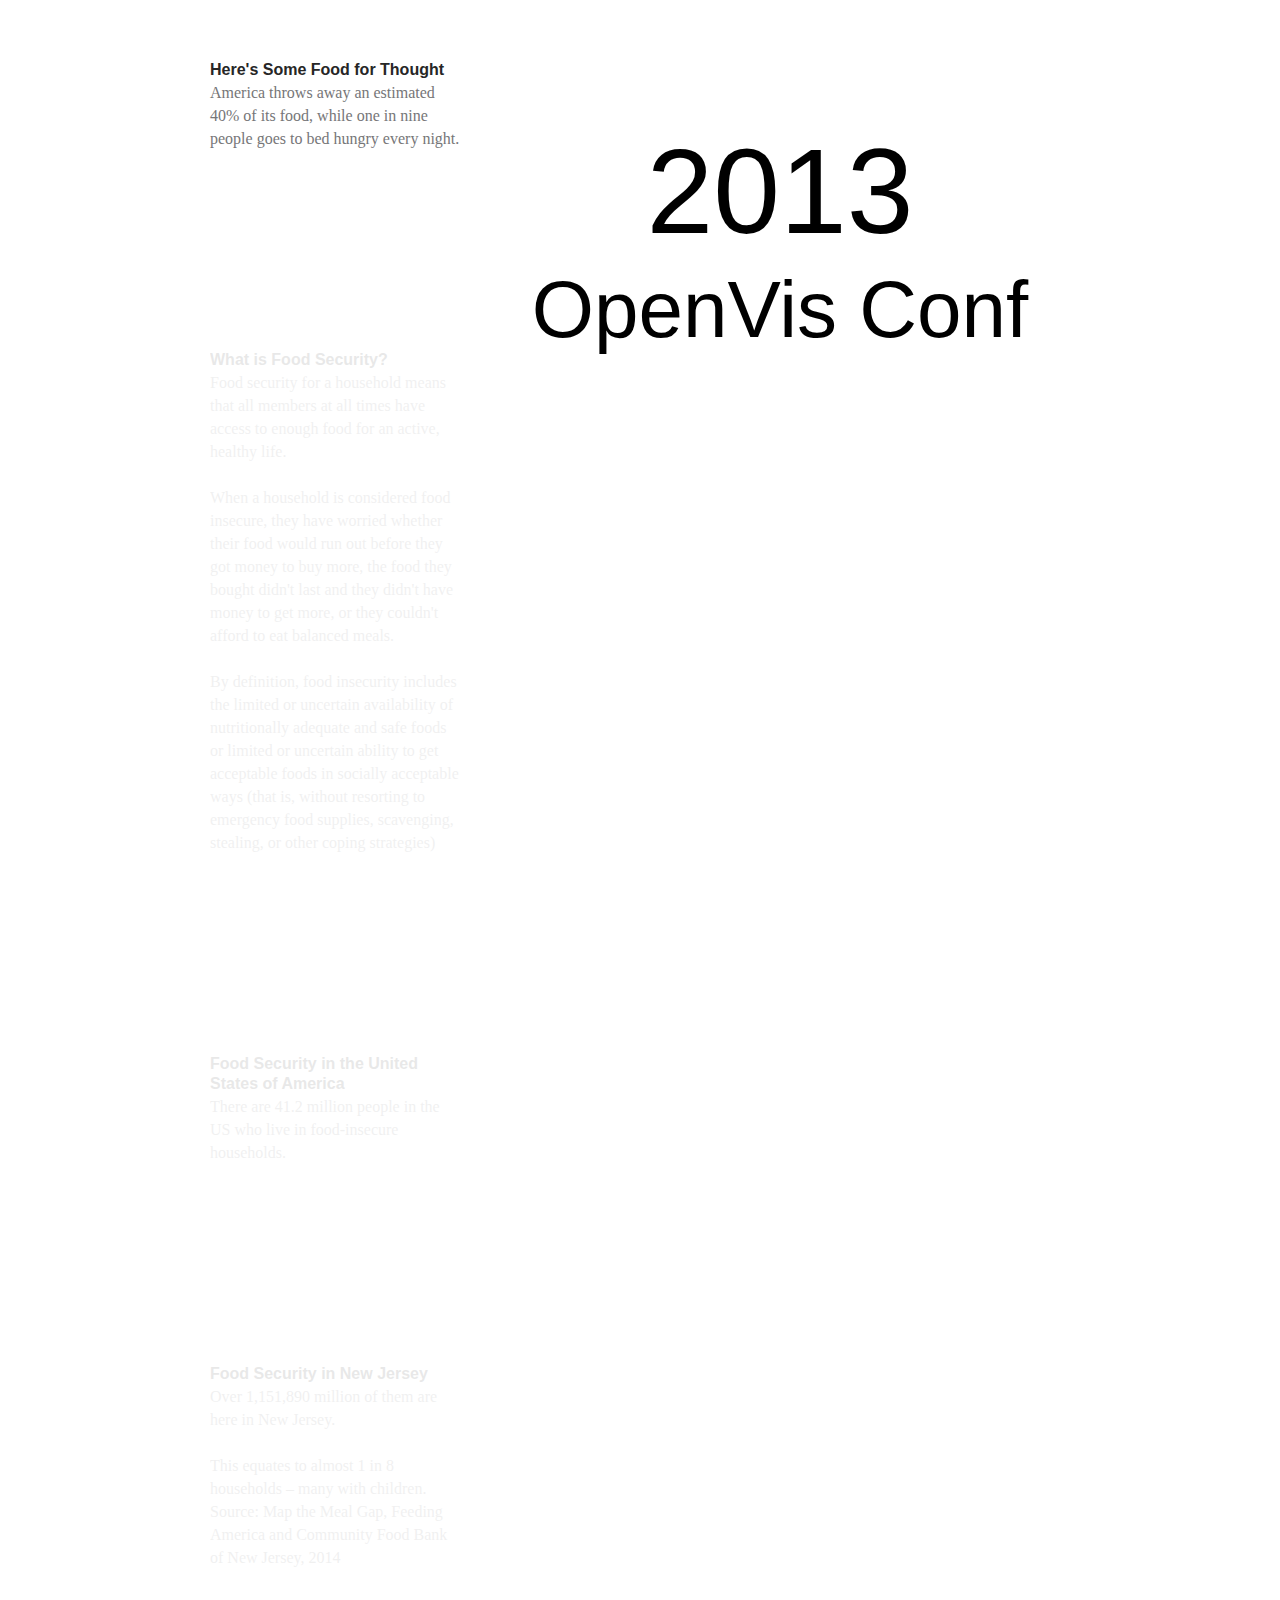
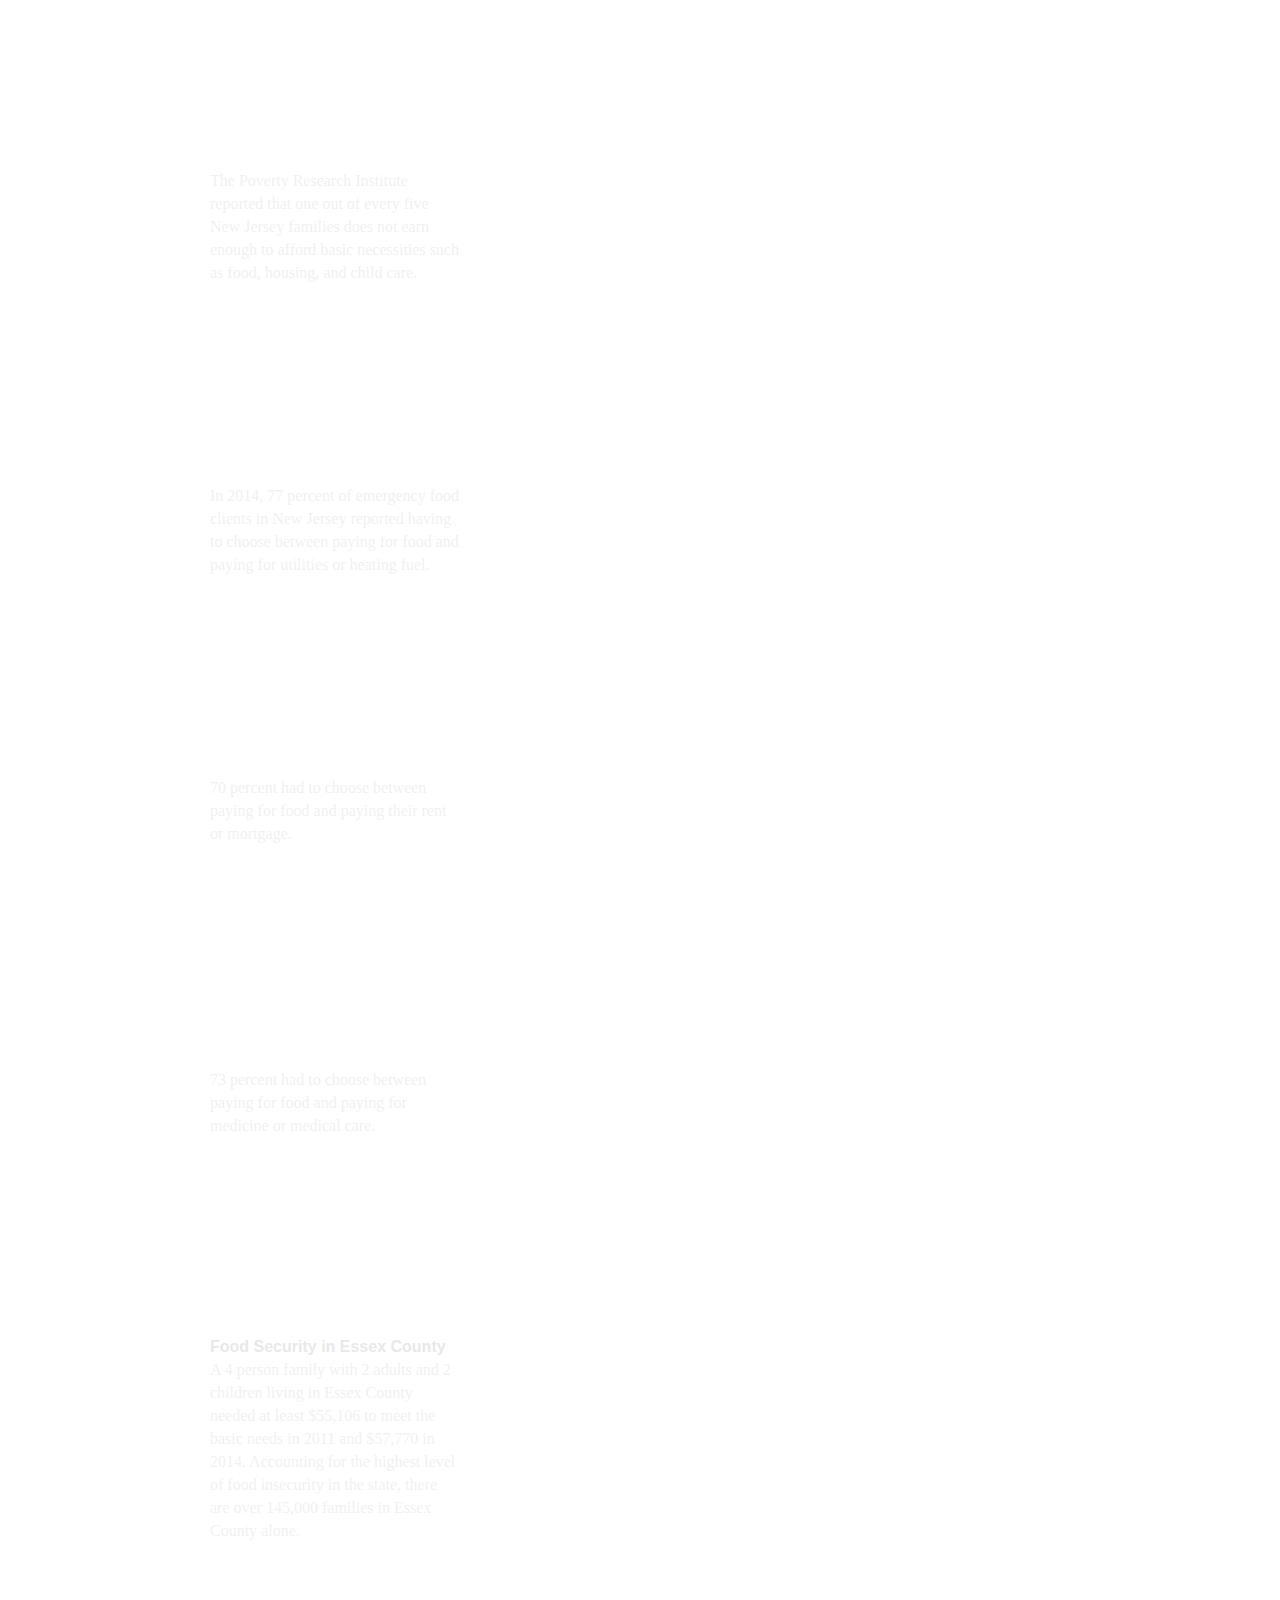
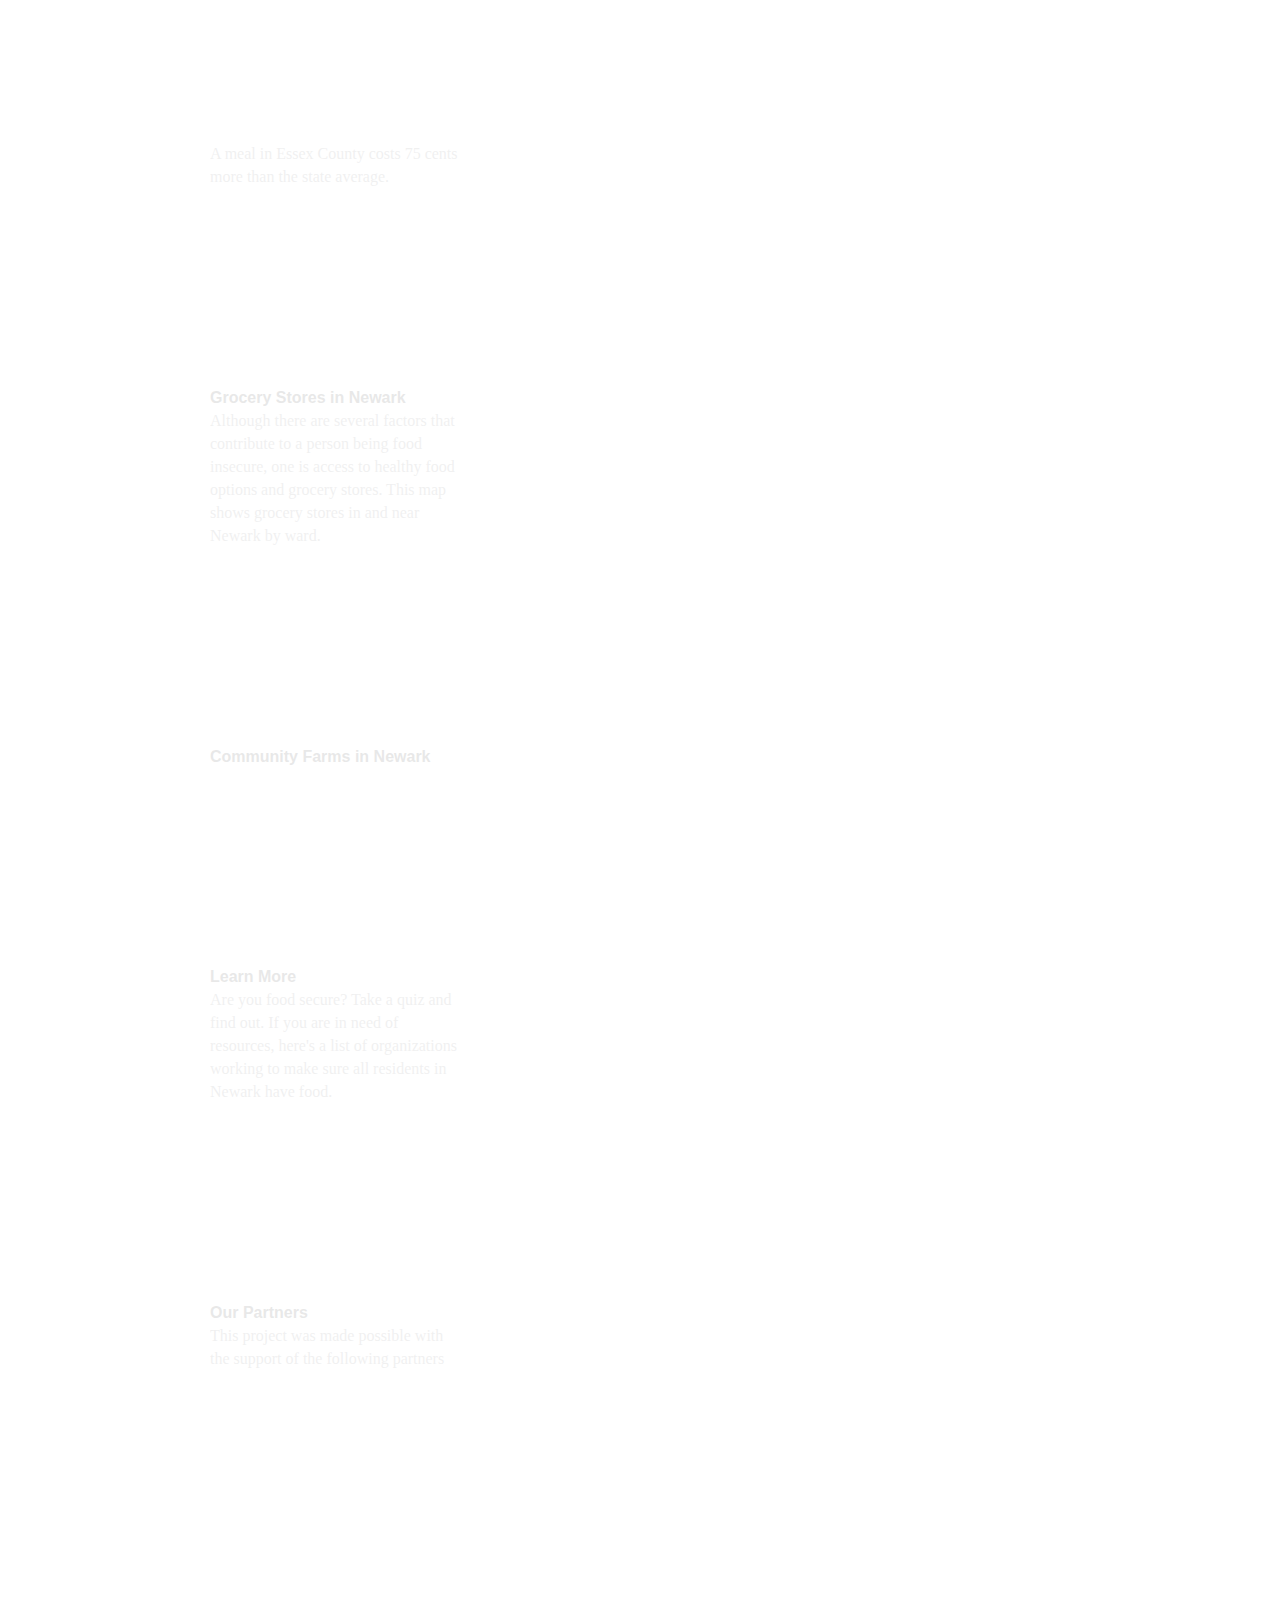
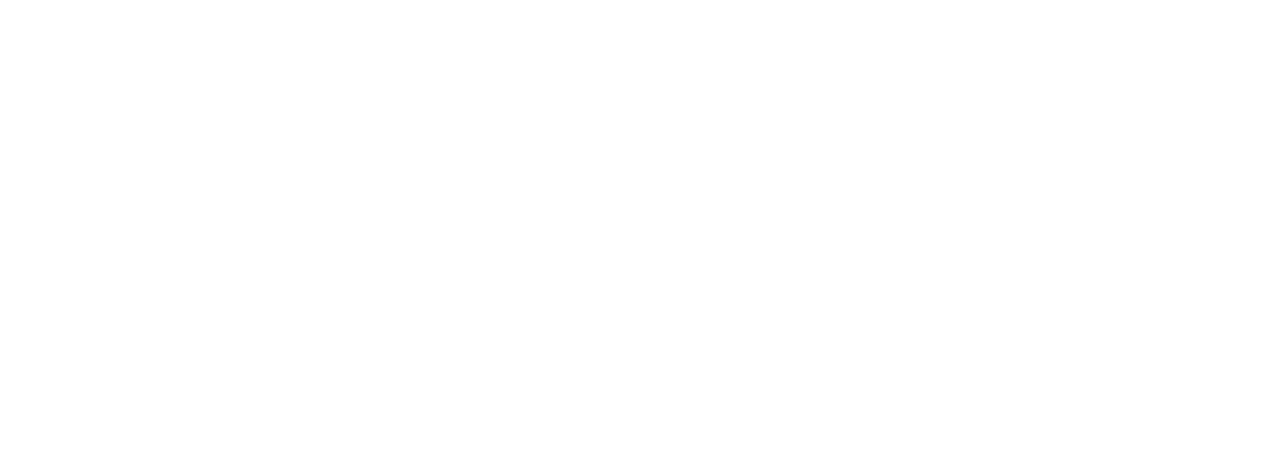
<file: index.html>
<!DOCTYPE html>
<html>
<head>
  <title>Scrolling Sections</title>
  <link rel="stylesheet" type="text/css" href="css/bootstrap.min.css"/>
  <link rel="stylesheet" type="text/css" href="css/style.css"/>
</head>
<body>
<div class="container">
  <div id='graphic'>
    <div id='sections'>
      <section class="step">
        <div class="title">Here's Some Food for Thought</div>
America throws away an estimated 40% of its food, while one in nine people goes to bed hungry every night.      </section>
      <section class="step">
        <div class="title">What is Food Security?</div>
Food security for a household means that all members at all times have access to enough food for an active, healthy life. 
       <br/>
       <br/>
        When a household is considered food insecure, they have worried whether their food would run out before they got money to buy more, the food they bought didn't last and they didn't have money to get more, or they couldn't afford to eat balanced meals.
        <br/>
        <br/> 
        By definition, food insecurity includes the limited or uncertain availability of nutritionally adequate and safe foods or limited or uncertain ability to get acceptable foods in socially acceptable ways (that is, without resorting to emergency food supplies, scavenging, stealing, or other coping strategies)      </section>
      <section class="step">
        <div class="title">Food Security in the United States of America</div>
      There are 41.2 million people in the US who live in food-insecure households.
      </section> 
      <section class="step">
        <div class="title">Food Security in New Jersey</div>
        Over 1,151,890 million of them are here in New Jersey.  
        <br/> 
        <br/>
        This equates to almost 1 in 8 households – many with children.
<br> Source: Map the Meal Gap, Feeding America and Community Food Bank of New Jersey, 2014
      </section>
      <section class="step">
        <div class="title">  </div>
    The Poverty Research Institute reported that one out of every five New Jersey families does not earn enough to afford basic necessities such as food, housing, and child care.
      </section>
      <section class="step">
        <div class="title"> </div>
      In 2014, 77 percent of emergency food clients in New Jersey reported having to choose between paying for food and paying for utilities or heating fuel.
      </section>
     
      <section class="step">
        <div class="title"> </div>
     70 percent had to choose between paying for food and paying their rent or mortgage.
      </section>
      
      <section class="step">
        <div class="title">  </div>
        <br>73 percent had to choose between paying for food and paying for medicine or medical care.
      </section>
      <section class="step">
        <div class="title">Food Security in Essex County</div>
    A 4 person family with 2 adults and 2 children living in Essex County needed at least $55,106 to meet the basic needs in 2011 and $57,770 in 2014.      
Accounting for the highest level of food insecurity in the state, there are over 145,000 families in Essex County alone.       </section>
      
      <section class="step">
        <div class="title">   </div>
       A meal in Essex County costs 75 cents more than the state average.       
      </section>
      <section class="step">
        <div class="title">Grocery Stores in Newark</div>
        Although there are several factors that contribute to a person being food insecure, one is access to healthy food options and grocery stores. This map shows grocery stores in and near Newark by ward.  
      </section>
      <section class="step">
        <div class="title">Community Farms in Newark</div>
        
    </section>
      <section class="step">
        <div class="title">Learn More</div>
Are you food secure? Take a quiz and find out. If you are in need of resources, here's a list of organizations working to make sure all residents in Newark have food.       </section>
      <section class="step">
        <div class="title">Our Partners</div>
This project was made possible with the support of the following partners
      </section>
    </div>
    <div id='vis'>
    </div>
    <div id="extra-space">
    </div>
  </div>
</div>


<script src="lib/d3.js"></script>
<script src="js/scroller.js"></script>
<script src="js/sections.js"></script>
</body>
</html>
</file>
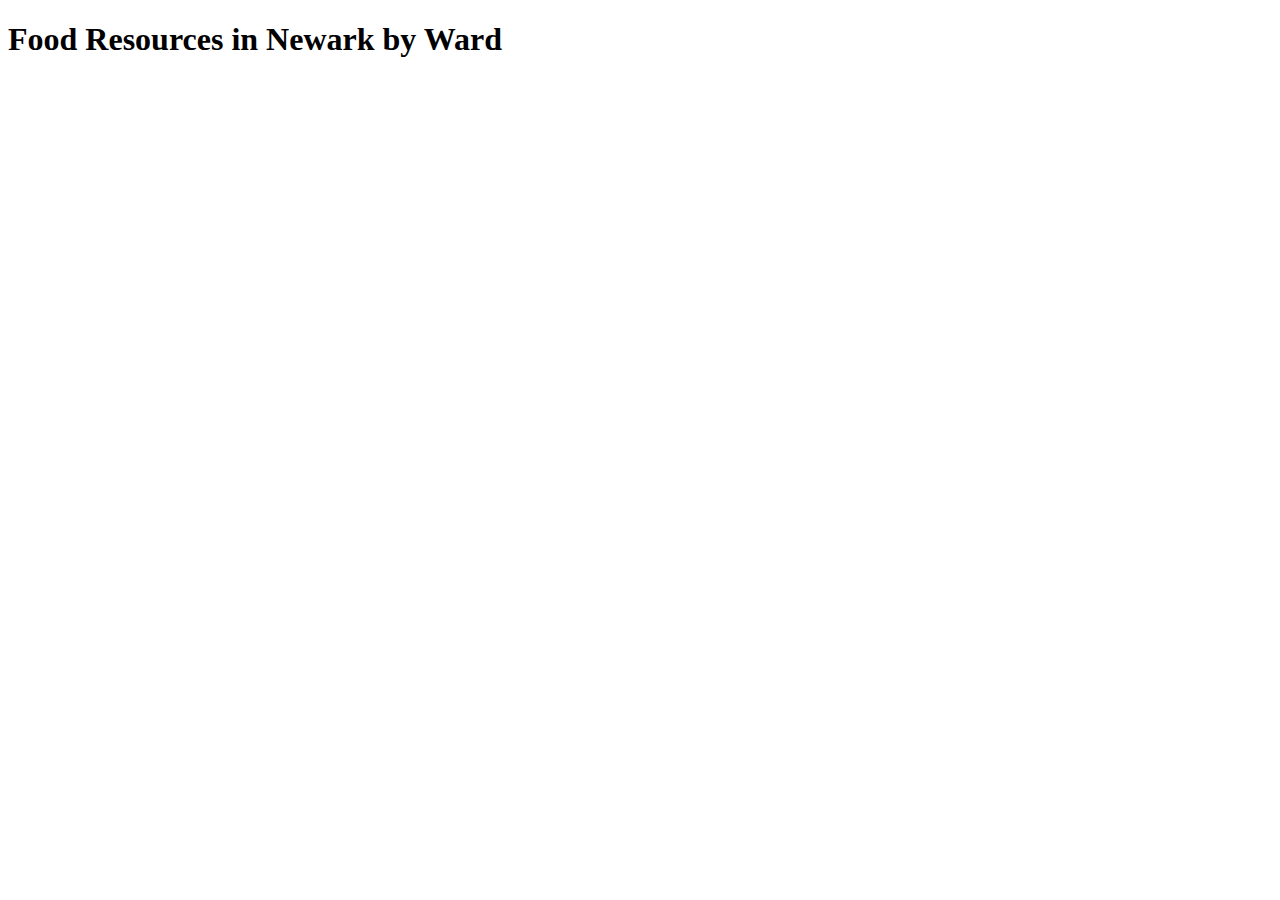
<file: foodsecurity.html>
<!DOCTYPE html>
<html>
  <body>
  <h1>Food Resources in Newark by Ward</h1>
    
<iframe width="100%" height="520" frameborder="0" src="https://jeralynpowell.carto.com/builder/fc17c485-93b1-4e29-a46f-ed03372baef1/embed" allowfullscreen webkitallowfullscreen mozallowfullscreen oallowfullscreen msallowfullscreen></iframe>   
    </html>
</file>
<file: css/style.css>
.container {
  width: 890px;
}

#graphic {
  padding-top: 60px;
}


#sections {
  position: relative;
  display: inline-block;
  width: 250px;
  top: 0px;
  z-index: 90;
  padding-bottom: 200px;
}

.step {
  margin-bottom: 200px;
  font-family: "TiemposTextWeb-Regular","Georgia";
  font-size: 16px;
  line-height: 23px;
  color: #767678;
}

#sections .title {
  font-family: Arial,Helvetica,"san-serif";
  font-size: 16px;
  font-weight: bold;
  margin-bottom: 2px;
  color: #262626;
  line-height: 1.2em;
}

#extra-space {
  height: 300px;
}

#vis {
  display: inline-block;
  position: fixed;
  top: 60px;
  z-index: 1;
  margin-left: 0;
  /* height: 600px; */
  /* width: 600px; */
  /* background-color: #ddd; */
}

#vis .title {
  font-size:120px;
  text-anchor: middle;
}

#vis .sub-title {
  font-size:80px;
  text-anchor: middle;
}

.axis path,
.axis line {
  fill: none;
  stroke: #666;
  shape-rendering: crispEdges;
}

.highlight {
  fill: #008080;
  font-weight: bold;
}

.cough-arrow {
  stroke: #000;
  stroke-width: 4px;

}
</file>
